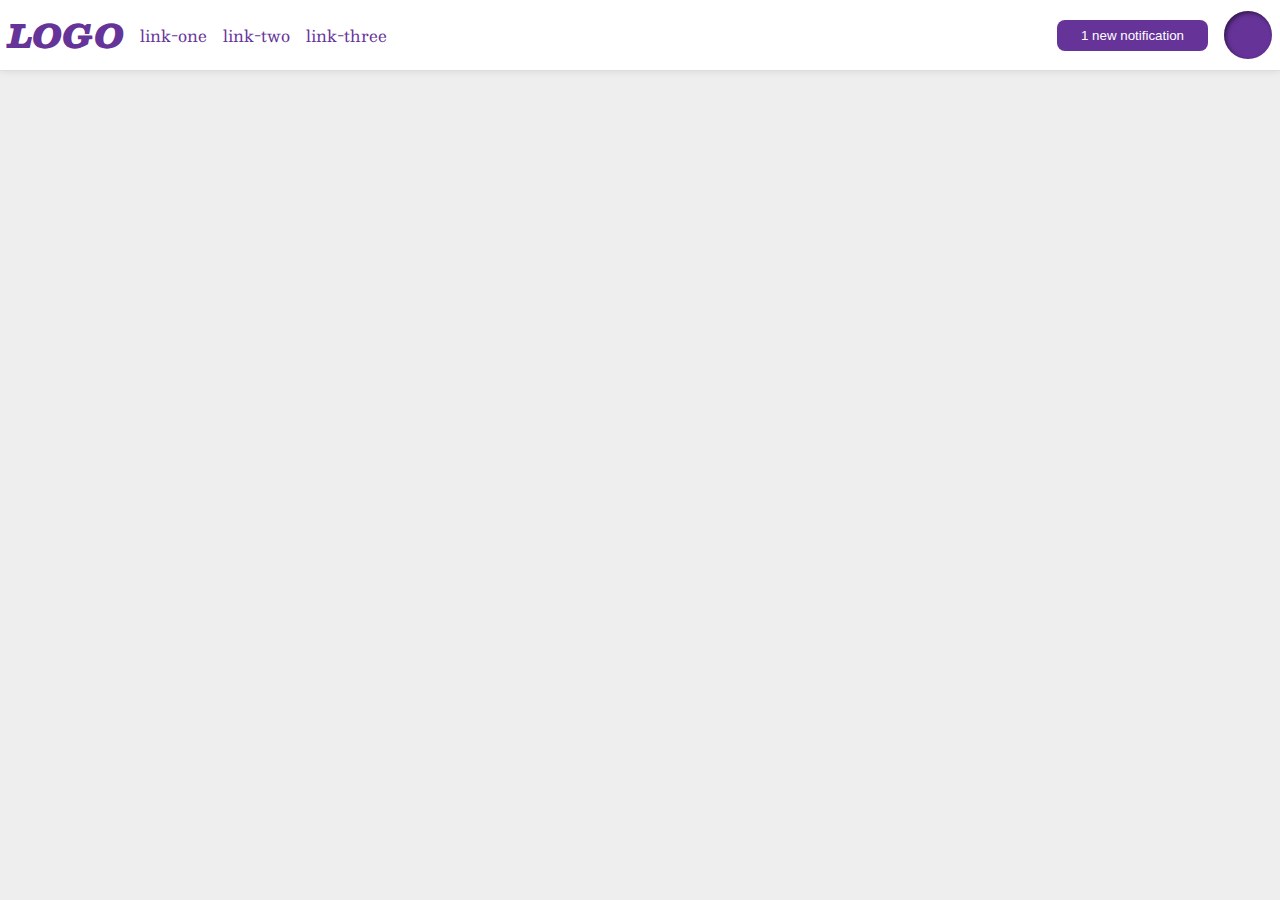
<file: flex/03-flex-header-2/index.html>
<!DOCTYPE html>
<html lang="en">
  <head>
    <meta charset="UTF-8">
    <meta http-equiv="X-UA-Compatible" content="IE=edge">
    <meta name="viewport" content="width=device-width, initial-scale=1.0">
    <title>Flex Header 2</title>
    <link rel="stylesheet" href="style.css">
  </head>
  <body>
    <div class="header">
      <div class="left-side">
        <div class="logo">
          LOGO
        </div>
        <ul class="links">
          <li><a href="https://google.com">link-one</a></li>
          <li><a href="https://google.com">link-two</a></li>
          <li><a href="https://google.com">link-three</a></li>
        </ul>
      </div>
      
      <div class="right-side">
        <button class="notifications">
          1 new notification
        </button>
        <div class="profile-image"></div>
    </div>
  </body>
</html>
</file>
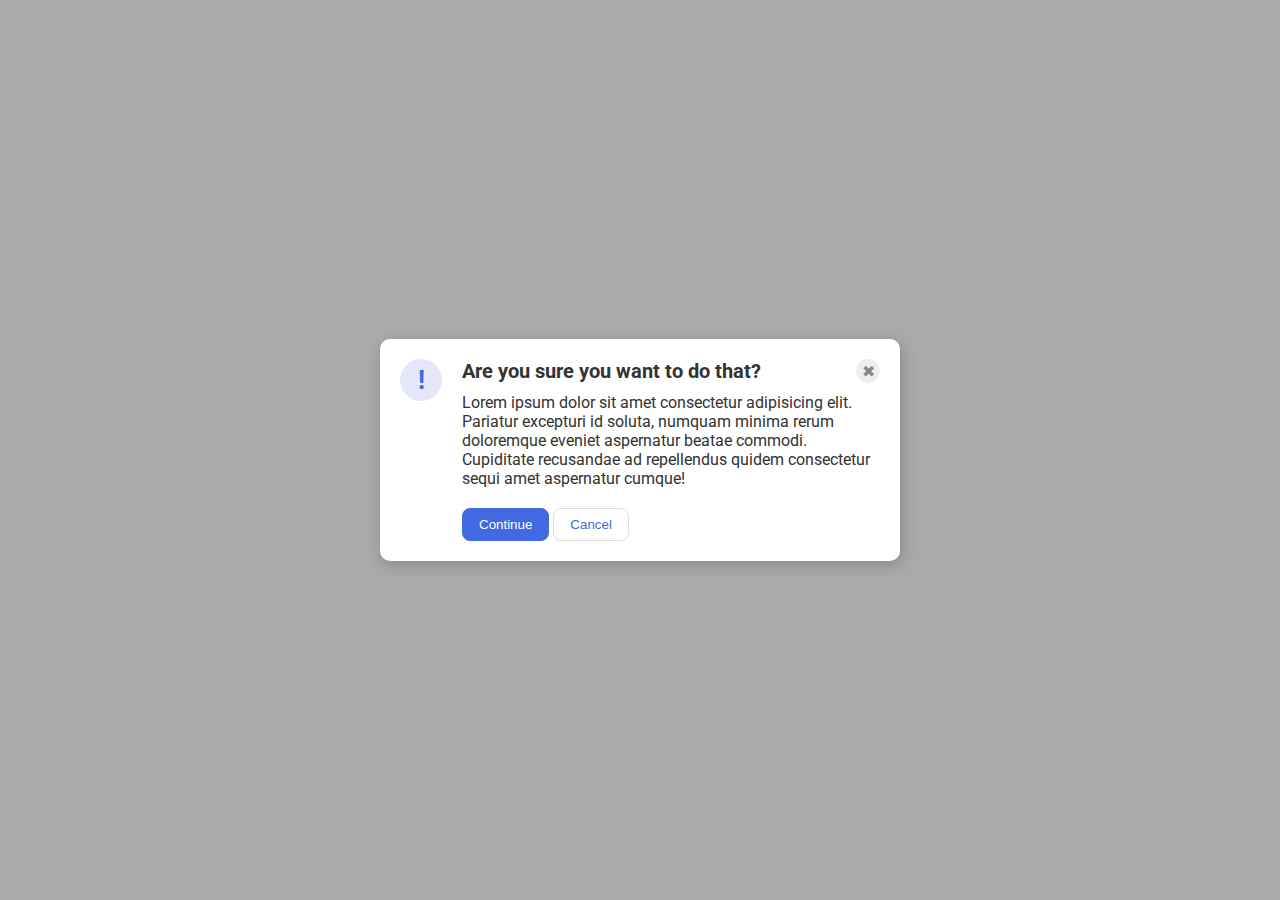
<file: flex/05-flex-modal/index.html>
<!DOCTYPE html>
<html lang="en">
  <head>
    <meta charset="UTF-8">
    <meta http-equiv="X-UA-Compatible" content="IE=edge">
    <meta name="viewport" content="width=device-width, initial-scale=1.0">
    <link rel="stylesheet" href="style.css">
    <title>Modal</title>
  </head>
  <body>
    <div class="modal">
      <div class="icon">!</div>
      <div class="container">
        <div class="header">Are you sure you want to do that?
          <button class="close-button">✖</button>
        </div>      
        <div class="text">Lorem ipsum dolor sit amet consectetur adipisicing elit. Pariatur excepturi id soluta, numquam minima rerum doloremque eveniet aspernatur beatae commodi. Cupiditate recusandae ad repellendus quidem consectetur sequi amet aspernatur cumque!</div>
        <button class="continue">Continue</button>
        <button class="cancel">Cancel</button>
      </div>
    </div>
  </body>
</html>
</file>
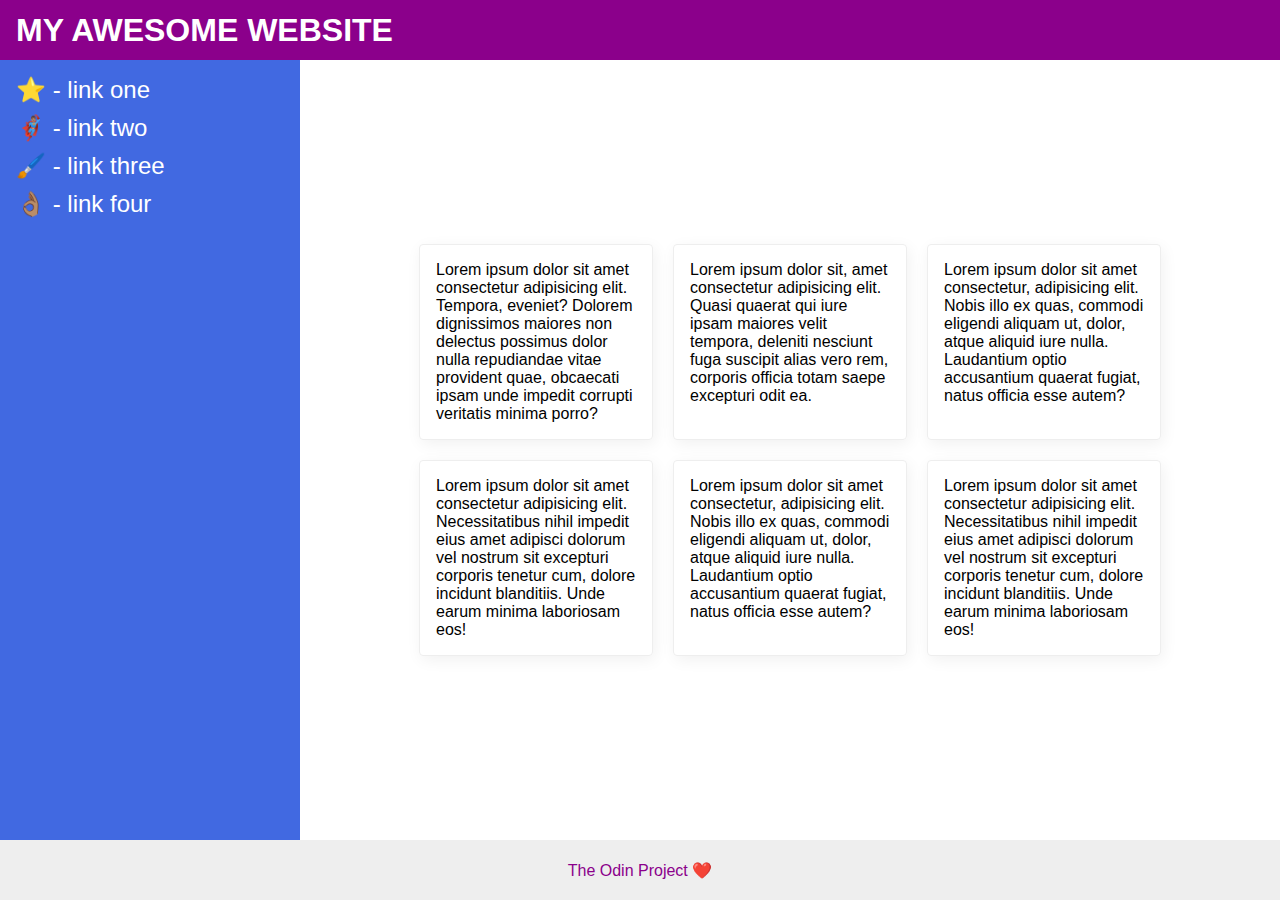
<file: flex/07-flex-layout-2/index.html>
<!DOCTYPE html>
<html lang="en">
  <head>
    <meta charset="UTF-8">
    <meta http-equiv="X-UA-Compatible" content="IE=edge">
    <meta name="viewport" content="width=device-width, initial-scale=1.0">
    <title>The Holy Grail</title>
    <link rel="stylesheet" href="style.css">
  </head>
  <body>
    <div class="header">
      MY AWESOME WEBSITE
    </div>
    
    <div class="content">
      <div class="sidebar">
        <ul>
          <li><a href="#">⭐ - link one</a></li>
          <li><a href="#">🦸🏽‍♂️ - link two</a></li>
          <li><a href="#">🖌️ - link three</a></li>
          <li><a href="#">👌🏽 - link four</a></li>
        </ul>
      </div>
      
      <div class="card-set wrap">
        <div class="card">Lorem ipsum dolor sit amet consectetur adipisicing elit. Tempora, eveniet? Dolorem dignissimos maiores non delectus possimus dolor nulla repudiandae vitae provident quae, obcaecati ipsam unde impedit corrupti veritatis minima porro?</div>
        <div class="card">Lorem ipsum dolor sit, amet consectetur adipisicing elit. Quasi quaerat qui iure ipsam maiores velit tempora, deleniti nesciunt fuga suscipit alias vero rem, corporis officia totam saepe excepturi odit ea.</div>
        <div class="card">Lorem ipsum dolor sit amet consectetur, adipisicing elit. Nobis illo ex quas, commodi eligendi aliquam ut, dolor, atque aliquid iure nulla. Laudantium optio accusantium quaerat fugiat, natus officia esse autem?</div>
        <div class="card">Lorem ipsum dolor sit amet consectetur adipisicing elit. Necessitatibus nihil impedit eius amet adipisci dolorum vel nostrum sit excepturi corporis tenetur cum, dolore incidunt blanditiis. Unde earum minima laboriosam eos!</div>
        <div class="card">Lorem ipsum dolor sit amet consectetur, adipisicing elit. Nobis illo ex quas, commodi eligendi aliquam ut, dolor, atque aliquid iure nulla. Laudantium optio accusantium quaerat fugiat, natus officia esse autem?</div>
        <div class="card">Lorem ipsum dolor sit amet consectetur adipisicing elit. Necessitatibus nihil impedit eius amet adipisci dolorum vel nostrum sit excepturi corporis tenetur cum, dolore incidunt blanditiis. Unde earum minima laboriosam eos!</div>
      </div>
      
      
    </div>
    
    <div class="footer">
      The Odin Project ❤️
    </div>
  </body>
</html>
</file>
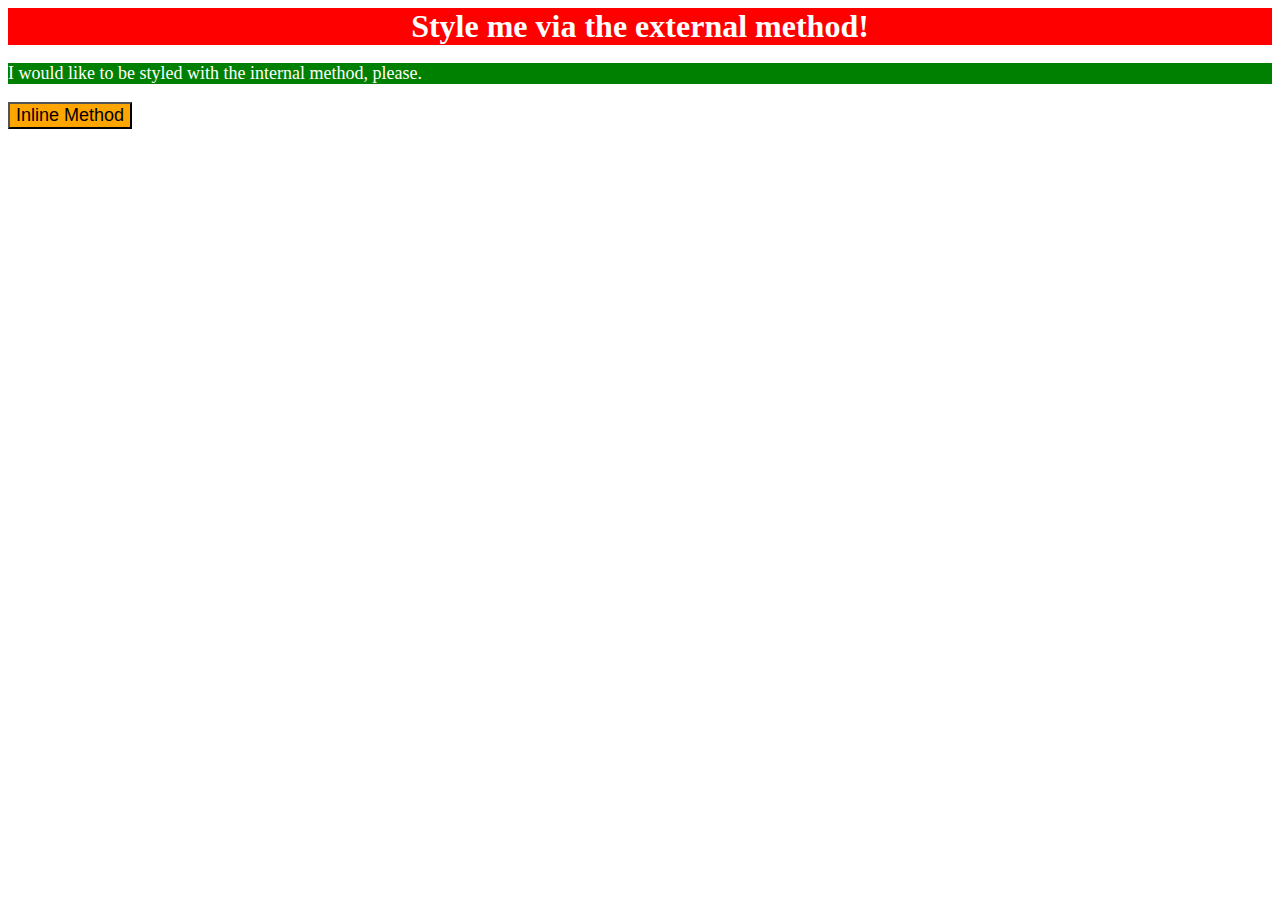
<file: foundations/01-css-methods/index.html>
<!DOCTYPE html>
<html lang="en">
  <head>
    <meta charset="UTF-8">
    <meta http-equiv="X-UA-Compatible" content="IE=edge">
    <meta name="viewport" content="width=device-width, initial-scale=1.0">
    <title>Methods for Adding CSS</title>
    <link rel="stylesheet" href="style.css">
    <style>
      p{
        background-color: green;
        color: white;
        font-size: 18px;
      }
    </style>
  </head>
  <body>
    <div>Style me via the external method!</div>
    <p>I would like to be styled with the internal method, please.</p>
    <button style="background-color: orange;font-size: 18px;">Inline Method</button>
  </body>
</html>
</file>
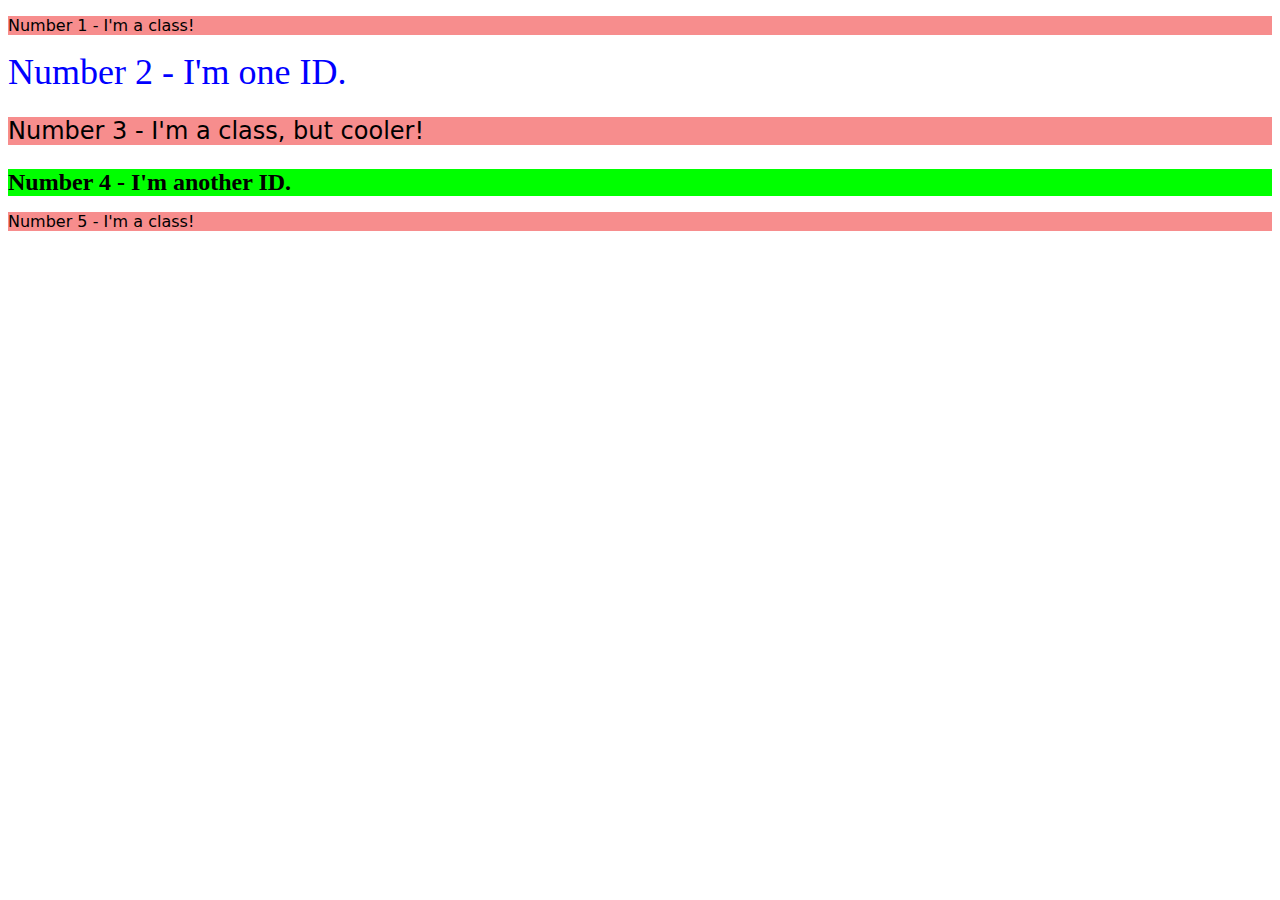
<file: foundations/02-class-id-selectors/index.html>
<!DOCTYPE html>
<html lang="en">
  <head>
    <meta charset="UTF-8">
    <meta http-equiv="X-UA-Compatible" content="IE=edge">
    <meta name="viewport" content="width=device-width, initial-scale=1.0">
    <title>Class and ID Selectors</title>
    <link rel="stylesheet" href="style.css">
  </head>
  <body>
    <p class="odd">Number 1 - I'm a class!</p>
    <div id="p2">Number 2 - I'm one ID.</div>
    <p class="odd cool">Number 3 - I'm a class, but cooler!</p>
    <div class="cool" id="p4">Number 4 - I'm another ID.</div>
    <p class="odd">Number 5 - I'm a class!</p>
  </body>
</html>
</file>
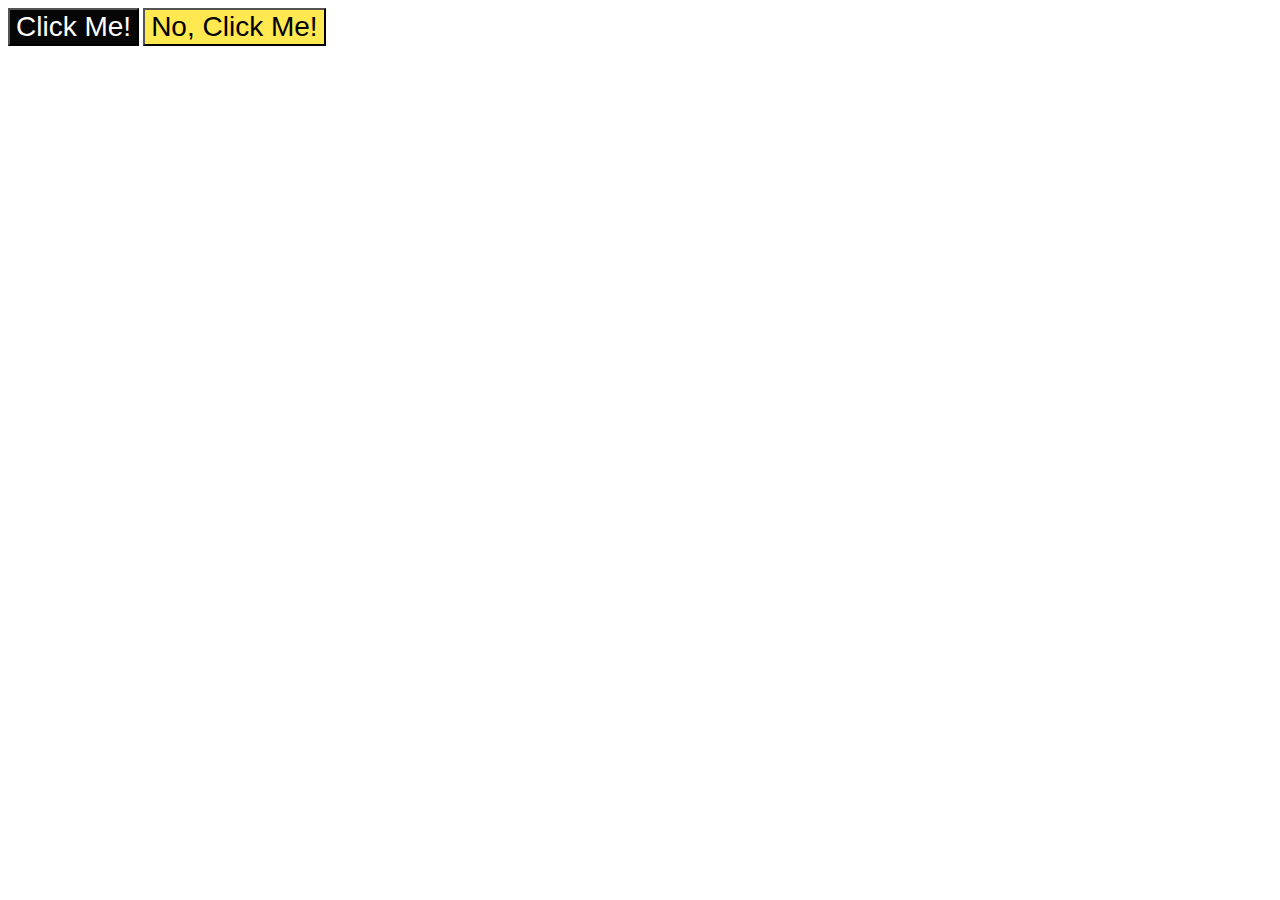
<file: foundations/03-grouping-selectors/index.html>
<!DOCTYPE html>
<html lang="en">
  <head>
    <meta charset="UTF-8">
    <meta http-equiv="X-UA-Compatible" content="IE=edge">
    <meta name="viewport" content="width=device-width, initial-scale=1.0">
    <title>Grouping Selectors</title>
    <link rel="stylesheet" href="style.css">
  </head>
  <body>
    <button class="btn1">Click Me!</button>
    <button class="btn2">No, Click Me!</button>
  </body>
</html>
</file>
<file: flex/03-flex-header-2/style.css>
/* this is some magical font-importing.  
you'll learn about it later. */
@import url('https://fonts.googleapis.com/css2?family=Besley:ital,wght@0,400;1,900&display=swap');

body {
  margin: 0;
  background: #eee;
  font-family: Besley, serif;
}

.header {
  background: white;
  border-bottom: 1px solid #ddd;
  box-shadow: 0 0 8px rgba(0,0,0,.1);
  display:flex;
  justify-content: space-between;
  padding: 8px;
}

.profile-image {
  background: rebeccapurple;
  box-shadow: inset 2px 2px 4px rgba(0,0,0,.5);
  border-radius: 50%;
  width: 48px;
  height: 48px;
}

.logo {
  color: rebeccapurple;
  font-size: 32px;
  font-weight: 900;
  font-style: italic;
}

button {
  border: none;
  border-radius: 8px;
  background: rebeccapurple;
  color: white;
  padding: 8px 24px;
}

a {
  /* this removes the line under our links */
  text-decoration: none;
  color: rebeccapurple;
}

ul {
  list-style-type: none;
  display: flex;
  gap: 16px;
  margin: 0;
  padding: 0;
  
}

.left-side,.right-side{
  display: flex;
  gap:16px;
  align-items: center;
}
</file>
<file: flex/05-flex-modal/style.css>
@import url('https://fonts.googleapis.com/css2?family=Roboto:wght@400;700&display=swap');

html, body {
  height: 100%;
}

body {
  font-family: Roboto, sans-serif;
  margin: 0;
  background: #aaa;
  color: #333;
  /* I'll give you this one for free lol */
  display: flex;
  align-items: center;
  justify-content: center;
  text-align: left;
}

.modal {
  background: white;
  width: 480px;
  border-radius: 10px;
  box-shadow: 2px 4px 16px rgba(0,0,0,.2);
  display: flex;
  padding: 20px;
  gap: 20px;
}

.header{
  display: flex;
  justify-content: space-between;
  align-items: center;
  margin-bottom: 10px;
  font-weight: 700;
  font-size: 20px;
}

.text{
  margin-bottom: 20px;
}

.icon {
  color: royalblue;
  font-size: 26px;
  font-weight: 700;
  background: lavender;
  width: 42px;
  height: 42px;
  border-radius: 50%;
  display: flex;
  align-items: center;
  justify-content: center;
  flex-shrink: 0;
}

.close-button {
  background: #eee;
  border-radius: 50%;
  color: #888;
  font-weight: 400;
  font-size: 16px;
  height: 24px;
  width: 24px;
  display: flex;
  align-items: center;
  justify-content: center;
  border: 1px solid #eee;
  padding: 0;
}

button {
  cursor: pointer;
  padding: 8px 16px;
  border-radius: 8px;
}

button.continue {
  background: royalblue;
  border: 1px solid royalblue;
  color: white;
}

button.cancel {
  background: white;
  border: 1px solid #ddd;
  color: royalblue;
}
</file>
<file: flex/07-flex-layout-2/style.css>
body {
  font-family: -apple-system, BlinkMacSystemFont, 'Segoe UI', Roboto, Oxygen, Ubuntu, Cantarell, 'Open Sans', 'Helvetica Neue', sans-serif;
  margin: 0;
  min-height: 100vh;
  display: flex;
  flex-direction: column;
}

.header {
  height: 60px;
  background: darkmagenta;
  color: white;
  font-size: 32px;
  font-weight: 900;
  padding: 0px 16px;
  display: flex;
  align-items: center;
}

.footer {
  height: 60px;
  background: #eee;
  color: darkmagenta;
  padding: 0px 16px;
  display: flex;
  justify-content: center;
  align-items: center;
}

.sidebar {
  width: 300px;
  background: royalblue;
  box-sizing: border-box;
  padding: 16px;
  flex-shrink: 0;
}

.card {
  border: 1px solid #eee;
  box-shadow: 2px 4px 16px rgba(0,0,0,.06);
  border-radius: 4px;
  width: 200px;
  padding: 16px;
}

ul{
  list-style: none;
  margin: 0;
  padding: 0;
}

li{
  margin-bottom: 10px;
}

a{
  text-decoration: none;
  font-size: 24px;
  color: white;
}

.content{
  display: flex;
  flex: 1;
}

.wrap{
  padding: 32px;
  display: flex;
  flex-wrap: wrap;
  gap:20px;
  justify-content: center;
  align-content: center;
  
}
</file>
<file: foundations/01-css-methods/style.css>
div{
    background-color: red;
    color: white;
    font-size: 32px;
    text-align: center;
    font-weight: bold;
}
</file>
<file: foundations/02-class-id-selectors/style.css>
.odd{
    background-color: rgb(247, 141, 141);
    font-family:'Verdana', 'DejaVu Sans', sans-serif;
}

#p2{
    color: #0000ff;
    font-size: 36px;
}

.cool{
    font-size: 24px;
}

#p4{
    background-color:rgb(0,255,0);
    font-weight: bold;
}
</file>
<file: foundations/03-grouping-selectors/style.css>
.btn1,.btn2{
    font-size: 28px;
    font-family: 'Helvetica','Times New Roman', sans-serif;
}

.btn1{
    background-color: #060606;
    color: white;
    font-weight: 500;
}

.btn2{
     background-color: rgb(255, 232, 80);
}
</file>
